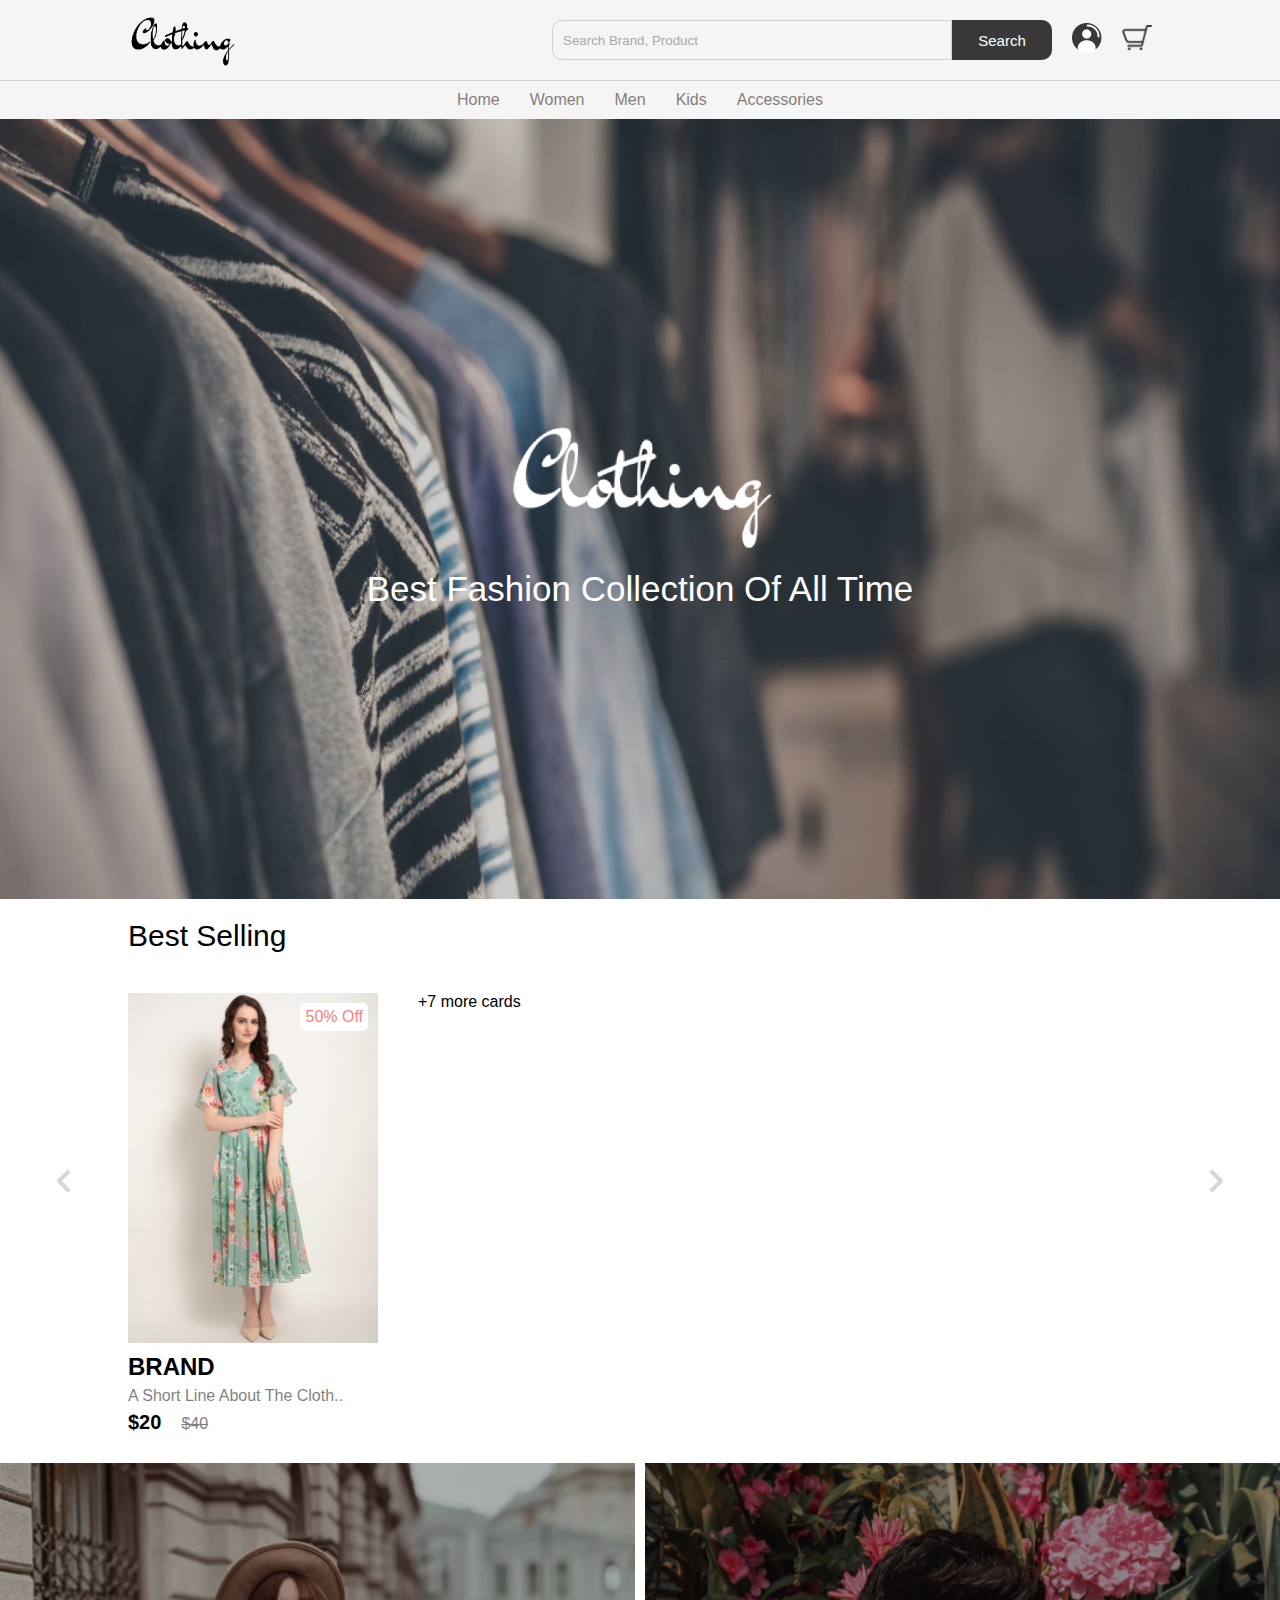
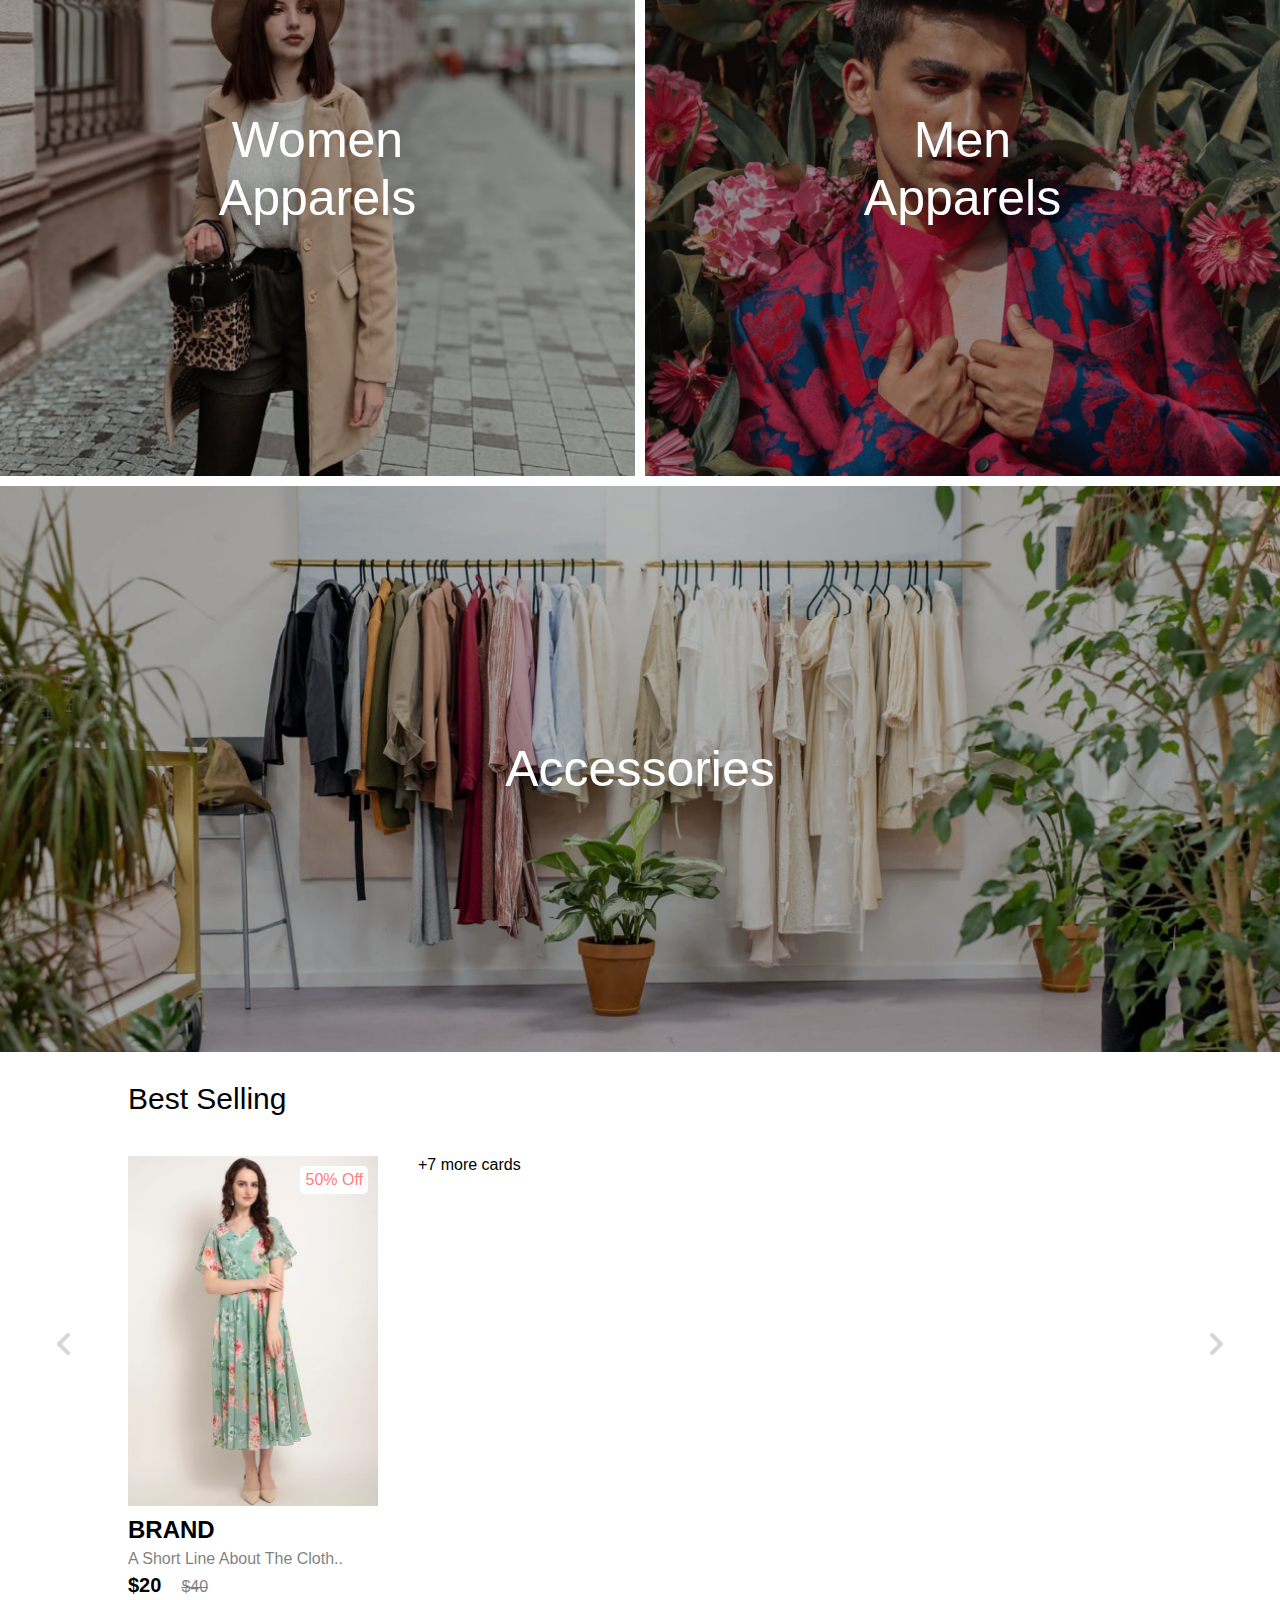
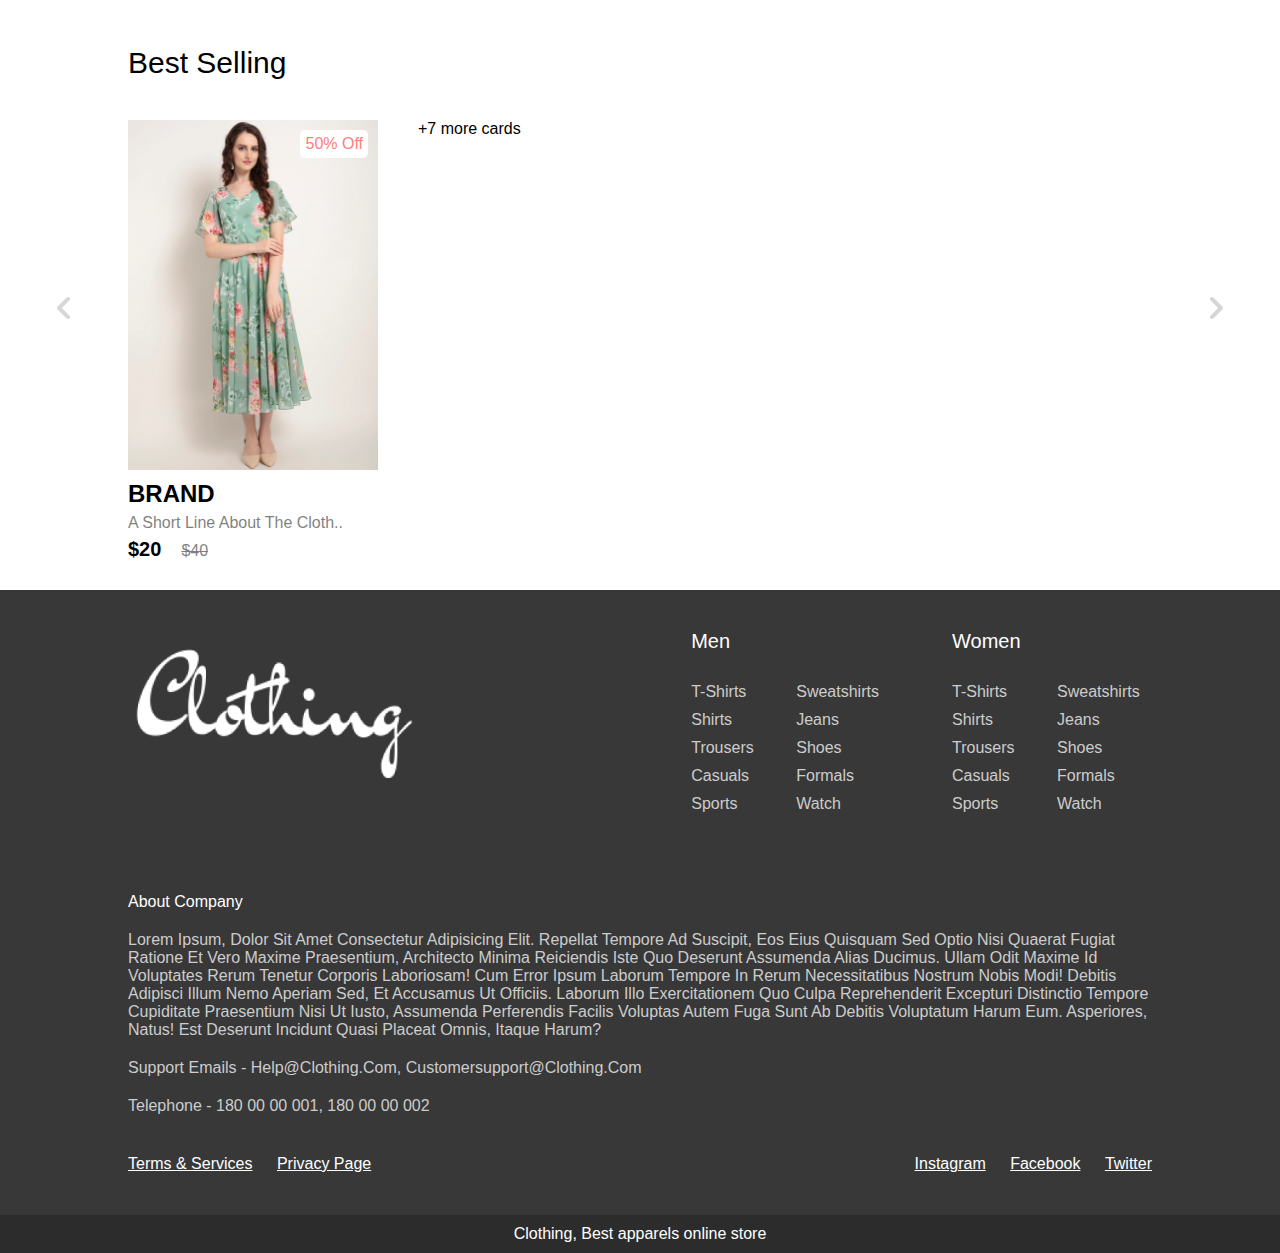
<file: index.html>
<!DOCTYPE html>
<html lang="en">
<head>
    <meta charset="UTF-8">
    <meta http-equiv="X-UA-Compatible" content="IE=edge">
    <meta name="viewport" content="width=device-width, initial-scale=1.0">
    <title>satya-eccommerce</title>
    <script src="home.js"></script>
    <link rel="stylesheet" href="home.css">
</head>
<body>
    <!-- <nav class="navbar">
        <div class="nav">
            <img src="../img/dark-logo.png" class="brand-logo" alt="">
            <div class="nav-items">
                <div class="search">
                    <input type="text" class="search-box" placeholder="search brand, product">
                    <button class="search-btn">search</button>
                </div>
                <a href="#"><img src="../img/user.png" alt=""></a>
                <a href="#"><img src="../img/cart.png" alt=""></a>
            </div>
        </div>
        <ul class="links-container">
            <li class="link-item"><a href="#" class="link">home</a></li>
            <li class="link-item"><a href="#" class="link">women</a></li>
            <li class="link-item"><a href="#" class="link">men</a></li>
            <li class="link-item"><a href="#" class="link">kids</a></li>
            <li class="link-item"><a href="#" class="link">accessories</a></li>
        </ul>
        </nav> -->
        
        <nav class="navbar"></nav>
    <script src="nav.js"></script>

    <header class="hero-section">
        <div class="content">
            <img src="light-logo.png" class="logo" alt="">
            <p class="sub-heading">best fashion collection of all time</p>
        </div>
    </header>

    <section class="product">
        <h2 class="product-category">best selling</h2>
        <button class="pre-btn"><img src="arrow.png" alt=""></button>
        <button class="nxt-btn"><img src="arrow.png" alt=""></button>
        <div class="product-container">
            <div class="product-card">
                <div class="product-image">
                    <span class="discount-tag">50% off</span>
                    <img src="card1.png" class="product-thumb" alt="">
                    <button class="card-btn">add to whislist</button>
                </div>
                <div class="product-info">
                    <h2 class="product-brand">brand</h2>
                    <p class="product-short-des">a short line about the cloth..</p>
                    <span class="price">$20</span><span class="actual-price">$40</span>
                </div>
            </div>
            +7 more cards
        </div>
    </section>
      
    <section class="collection-container">
        <a href="#" class="collection">
            <img src="women-collection.png" alt="">
            <p class="collection-title">women <br> apparels</p>
        </a>
        <a href="#" class="collection">
            <img src="men-collection.png" alt="">
            <p class="collection-title">men <br> apparels</p>
        </a>
        <a href="#" class="collection">
            <img src="accessories-collection.png" alt="">
            <p class="collection-title">accessories</p>
        </a>
    </section>

    <section class="product">
        <h2 class="product-category">best selling</h2>
        <button class="pre-btn"><img src="../img/arrow.png" alt=""></button>
        <button class="nxt-btn"><img src="../img/arrow.png" alt=""></button>
        <div class="product-container">
            <div class="product-card">
                <div class="product-image">
                    <span class="discount-tag">50% off</span>
                    <img src="card1.png" class="product-thumb" alt="">
                    <button class="card-btn">add to whislist</button>
                </div>
                <div class="product-info">
                    <h2 class="product-brand">brand</h2>
                    <p class="product-short-des">a short line about the cloth..</p>
                    <span class="price">$20</span><span class="actual-price">$40</span>
                </div>
            </div>
            +7 more cards
        </div>
    </section>

    <section class="product">
        <h2 class="product-category">best selling</h2>
        <button class="pre-btn"><img src= "arrow.png" alt=""></button>
        <button class="nxt-btn"><img src="arrow.png" alt=""></button>
        <div class="product-container">
            <div class="product-card">
                <div class="product-image">
                    <span class="discount-tag">50% off</span>
                    <img src="card1.png" class="product-thumb" alt="">
                    <button class="card-btn">add to whislist</button>
                </div>
                <div class="product-info">
                    <h2 class="product-brand">brand</h2>
                    <p class="product-short-des">a short line about the cloth..</p>
                    <span class="price">$20</span><span class="actual-price">$40</span>
                </div>
            </div>
            +7 more cards
        </div>
    </section>

    <!-- <footer>
        <div class="footer-content">
            <img src="../img/light-logo.png" class="logo" alt="">
            <div class="footer-ul-container">
                <ul class="category">
                    <li class="category-title">men</li>
                    <li><a href="#" class="footer-link">t-shirts</a></li>
                    <li><a href="#" class="footer-link">sweatshirts</a></li>
                    <li><a href="#" class="footer-link">shirts</a></li>
                    <li><a href="#" class="footer-link">jeans</a></li>
                    <li><a href="#" class="footer-link">trousers</a></li>
                    <li><a href="#" class="footer-link">shoes</a></li>
                    <li><a href="#" class="footer-link">casuals</a></li>
                    <li><a href="#" class="footer-link">formals</a></li>
                    <li><a href="#" class="footer-link">sports</a></li>
                    <li><a href="#" class="footer-link">watch</a></li>
                </ul>
                <ul class="category">
                    <li class="category-title">women</li>
                    <li><a href="#" class="footer-link">t-shirts</a></li>
                    <li><a href="#" class="footer-link">sweatshirts</a></li>
                    <li><a href="#" class="footer-link">shirts</a></li>
                    <li><a href="#" class="footer-link">jeans</a></li>
                    <li><a href="#" class="footer-link">trousers</a></li>
                    <li><a href="#" class="footer-link">shoes</a></li>
                    <li><a href="#" class="footer-link">casuals</a></li>
                    <li><a href="#" class="footer-link">formals</a></li>
                    <li><a href="#" class="footer-link">sports</a></li>
                    <li><a href="#" class="footer-link">watch</a></li>
                </ul>
            </div>
        </div>

        <p class="footer-title">about company</p>
    <p class="info">Lorem ipsum, dolor sit amet consectetur adipisicing elit. Repellat tempore ad suscipit, eos eius quisquam sed optio nisi quaerat fugiat ratione et vero maxime praesentium, architecto minima reiciendis iste quo deserunt assumenda alias ducimus. Ullam odit maxime id voluptates rerum tenetur corporis laboriosam! Cum error ipsum laborum tempore in rerum necessitatibus nostrum nobis modi! Debitis adipisci illum nemo aperiam sed, et accusamus ut officiis. Laborum illo exercitationem quo culpa reprehenderit excepturi distinctio tempore cupiditate praesentium nisi ut iusto, assumenda perferendis facilis voluptas autem fuga sunt ab debitis voluptatum harum eum. Asperiores, natus! Est deserunt incidunt quasi placeat omnis, itaque harum?</p>
    <p class="info">support emails - help@clothing.com, customersupport@clothing.com</p>
    <p class="info">telephone - 180 00 00 001, 180 00 00 002</p>
    <div class="footer-social-container">
        <div>
            <a href="#" class="social-link">terms & services</a>
            <a href="#" class="social-link">privacy page</a>
        </div>
        <div>
            <a href="#" class="social-link">instagram</a>
            <a href="#" class="social-link">facebook</a>
            <a href="#" class="social-link">twitter</a>
        </div>
    </div>
    <p class="footer-credit">Clothing, Best apparels online store</p>
    </footer> -->

    <footer></footer>

<script src="footer.js"></script>
  
    
</body>
</html>
</file>
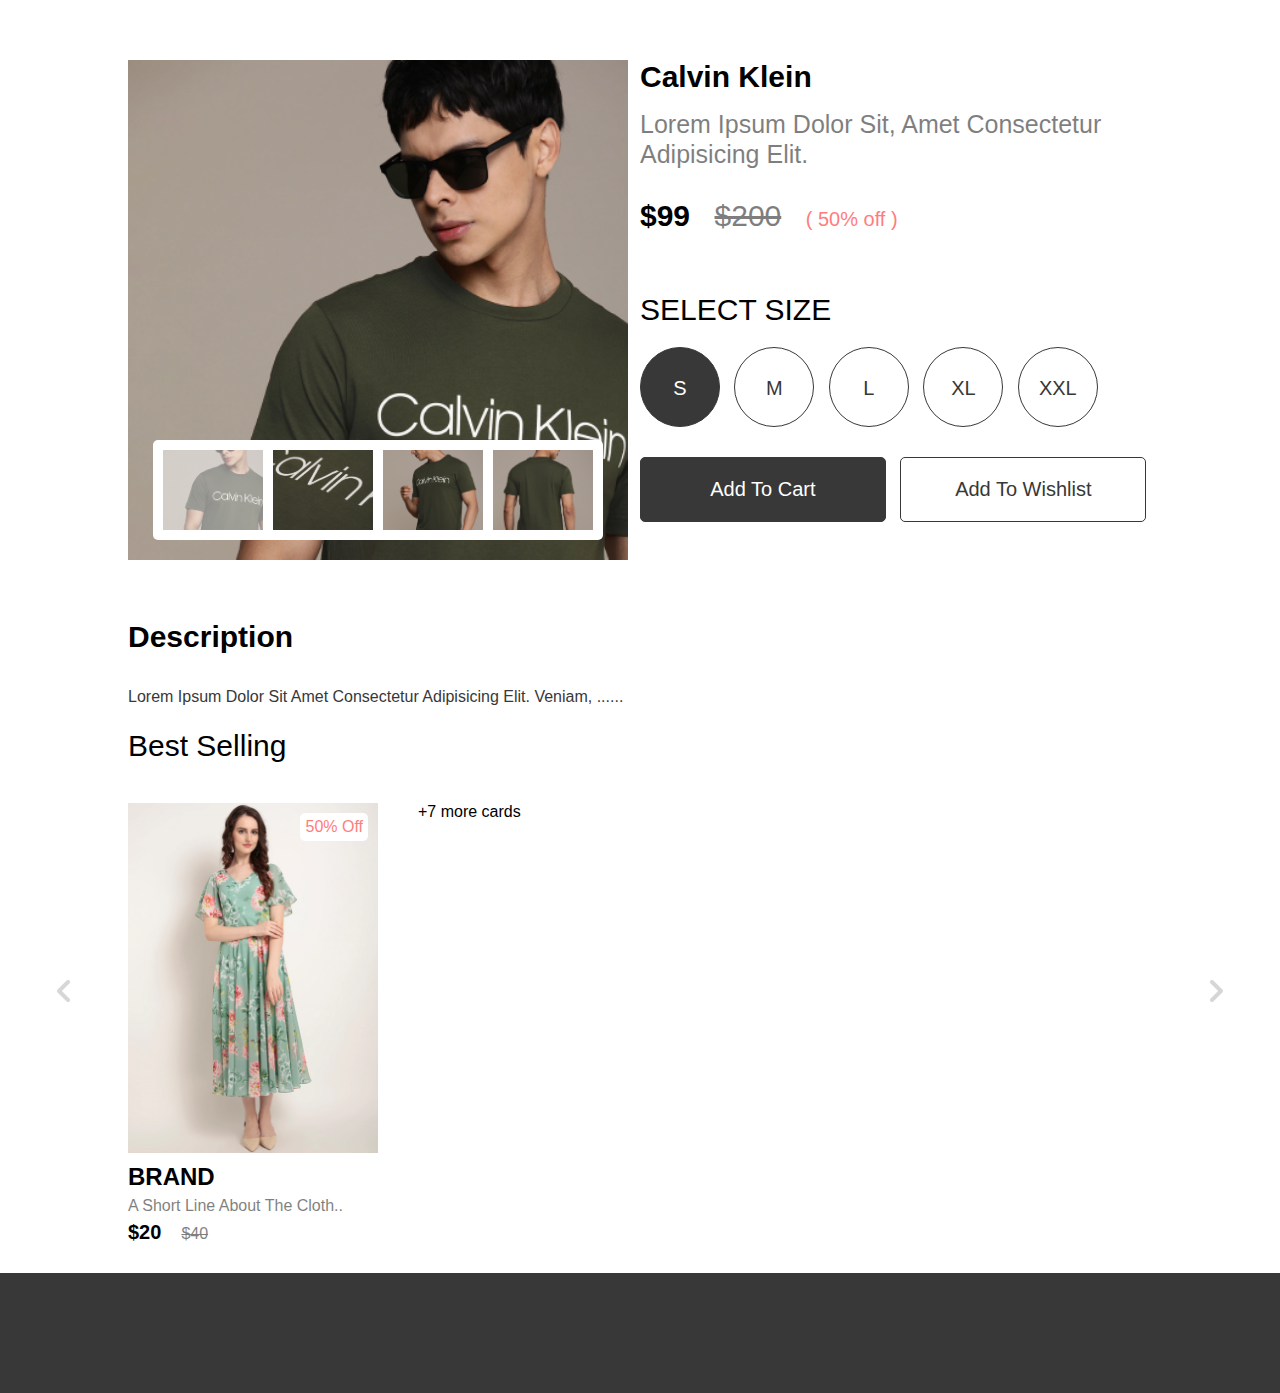
<file: product.html>
<!DOCTYPE html>
<html lang="en">
<head>
    <meta charset="UTF-8">
    <meta http-equiv="X-UA-Compatible" content="IE=edge">
    <meta name="viewport" content="width=device-width, initial-scale=1.0">
    <title>product</title>

    <link rel="stylesheet" href="home.css">
    <link rel="stylesheet" href="product.css">

    <script src="nav.js"></script>
    <script src="footer.js"></script>
    <script src="home.js"></script>
    <script src="product.js"></script>


</head>
<body>
    <nav class="navbar"></nav>

    <section class="product-details">
        <div class="image-slider">
            <div class="product-images">
                <img src="product image 1.png" class="active" alt="">
                <img src="product image 2.png" alt="">
                <img src="product image 3.png" alt="">
                <img src="product image 4.png" alt="">
            </div>
        </div>

        <div class="details">
            <h2 class="product-brand">calvin klein</h2>
            <p class="product-short-des">Lorem ipsum dolor sit, amet consectetur adipisicing elit.</p>
            <span class="product-price">$99</span>
            <span class="product-actual-price">$200</span>
            <span class="product-discount">( 50% off )</span>
    
            <p class="product-sub-heading">select size</p>
    
            <input type="radio" name="size" value="s" checked hidden id="s-size">
            <label for="s-size" class="size-radio-btn check">s</label>
            <input type="radio" name="size" value="m" hidden id="m-size">
            <label for="m-size" class="size-radio-btn">m</label>
            <input type="radio" name="size" value="l" hidden id="l-size">
            <label for="l-size" class="size-radio-btn">l</label>
            <input type="radio" name="size" value="xl" hidden id="xl-size">
            <label for="xl-size" class="size-radio-btn">xl</label>
            <input type="radio" name="size" value="xxl" hidden id="xxl-size">
            <label for="xxl-size" class="size-radio-btn">xxl</label>
    
            <button class="btn cart-btn">add to cart</button>
            <button class="btn">add to wishlist</button>
        </div>
    </section>

    <section class="detail-des">
        <h2 class="heading">description</h2>
        <p class="des">Lorem ipsum dolor sit amet consectetur adipisicing elit. Veniam, ......</p>
    </section>

    <section class="product">
        <h2 class="product-category">best selling</h2>
        <button class="pre-btn"><img src="arrow.png" alt=""></button>
        <button class="nxt-btn"><img src="arrow.png" alt=""></button>
        <div class="product-container">
            <div class="product-card">
                <div class="product-image">
                    <span class="discount-tag">50% off</span>
                    <img src="card1.png" class="product-thumb" alt="">
                    <button class="card-btn">add to whislist</button>
                </div>
                <div class="product-info">
                    <h2 class="product-brand">brand</h2>
                    <p class="product-short-des">a short line about the cloth..</p>
                    <span class="price">$20</span><span class="actual-price">$40</span>
                </div>
            </div>
            +7 more cards
        </div>
    </section>

    <footer></footer>
</body>
</html>
</file>
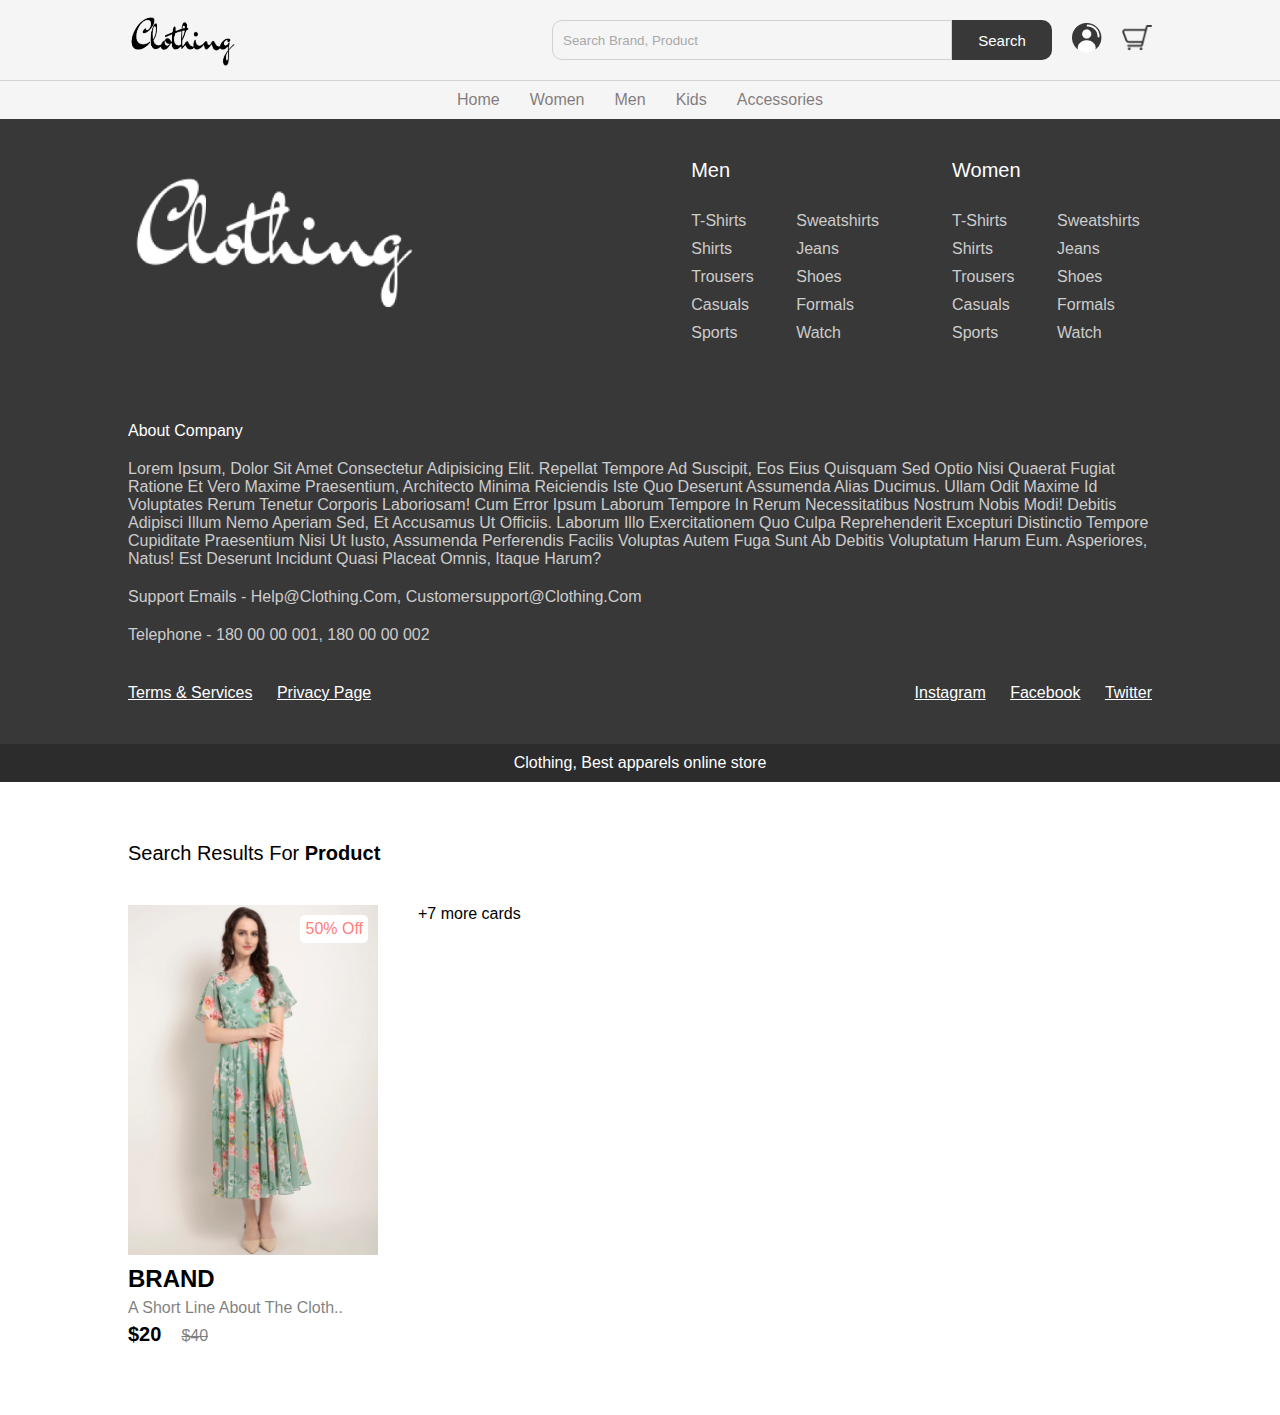
<file: search.html>
<!DOCTYPE html>
<html lang="en">
<head>
    <meta charset="UTF-8">
    <meta http-equiv="X-UA-Compatible" content="IE=edge">
    <meta name="viewport" content="width=device-width, initial-scale=1.0">
    <title>search</title>

    <link rel="stylesheet" href="home.css">
   <link rel="stylesheet" href="search.css">
</head>
<body>
    
    <nav class="navbar"></nav>
    <footer></footer>

    <script src="nav.js"></script>
    <script src="footer.js"></script>

    <section class="search-results">
        <h2 class="heading">search results for <span>product</span></h2>
        <div class="product-container">
            <div class="product-card">
                <div class="product-image">
                    <span class="discount-tag">50% off</span>
                    <img src="card1.png" class="product-thumb" alt="">
                    <button class="card-btn">add to whislist</button>
                </div>
                <div class="product-info">
                    <h2 class="product-brand">brand</h2>
                    <p class="product-short-des">a short line about the cloth..</p>
                    <span class="price">$20</span><span class="actual-price">$40</span>
                </div>
            </div>
            +7 more cards
        </div>
    </section>
</body>
</html>
</file>
<file: home.css>
@import 'nav.css';
@import 'footer.css';

.hero-section{
    width: 100%;
    height: calc(100vh - 120px);
    background-image: url('../img/header.png');
    background-size: cover;
    display: flex;
    justify-content: center;
    align-items: center;
}

.hero-section .logo{
    height: 150px;
    display: block;
    margin: auto;
}

.hero-section .sub-heading{
    margin-top: 10px;
    text-align: center;
    color: #fff;
    text-transform: capitalize;
    font-size: 35px;
    font-weight: 300;
}
.product{
    position: relative;
    overflow: hidden;
    padding: 20px 0;
}

.product-category{
    padding: 0 10vw;
    font-size: 30px;
    font-weight: 500;
    margin-bottom: 40px;
    text-transform: capitalize;
}
.product-container{
    padding: 0 10vw;
    display: flex;
    overflow-x: auto;
    scroll-behavior: smooth;
}

.product-container::-webkit-scrollbar{
    display: none;
}

.product-card{
    flex: 0 0 auto;
    width: 250px;
    height: 450px;
    margin-right: 40px;
}

.product-image{
    position: relative;
    width: 100%;
    height: 350px;
    overflow: hidden;
}

.product-thumb{
    width: 100%;
    height: 350px;
    object-fit: cover;
}

.discount-tag{
    position: absolute;
    background: #fff;
    padding: 5px;
    border-radius: 5px;
    color: #ff7d7d;
    right: 10px;
    top: 10px;
    text-transform: capitalize;
}

.card-btn{
    position: absolute;
    bottom: 10px;
    left: 50%;
    transform: translateX(-50%);
    padding: 10px;
    width: 90%;
    text-transform: capitalize;
    border: none;
    outline: none;
    background: #fff;
    border-radius: 5px;
    transition: 0.5s;
    cursor: pointer;
    opacity: 0;
}

.product-card:hover .card-btn{
    opacity: 1;
}

.card-btn:hover{
    background: #efefef;
}

.product-info{
    width: 100%;
    height: 100px;
    padding-top: 10px;
}

.product-brand{
    text-transform: uppercase;
}

.product-short-des{
    width: 100%;
    height: 20px;
    line-height: 20px;
    overflow: hidden;
    opacity: 0.5;
    text-transform: capitalize;
    margin: 5px 0;
}

.price{
    font-weight: 900;
    font-size: 20px;
}

.actual-price{
    margin-left: 20px;
    opacity: 0.5;
    text-decoration: line-through;
}
.pre-btn, .nxt-btn{
    border: none;
    width: 10vw;
    height: 100%;
    position: absolute;
    top: 0;
    display: flex;
    justify-content: center;
    align-items: center;
    background: linear-gradient(90deg, rgba(255, 255, 255, 0) 0%, #fff 100%);
    cursor: pointer;
    z-index: 8;
}

.pre-btn{
    left: 0;
    transform: rotate(180deg);
}

.nxt-btn{
    right: 0;
}

.pre-btn img, .nxt-btn img{
    opacity: 0.2;
}

.pre-btn:hover img, .nxt-btn:hover img{
    opacity: 1;
}
.collection-container{
    width: 100%;
    display: grid;
    grid-template-columns: repeat(2, 1fr);
    grid-gap: 10px;
}

.collection{
    position: relative;
}

.collection img{
    width: 100%;
    height: 100%;
    object-fit: cover;
}

.collection p{
    position: absolute;
    top: 50%;
    left: 50%;
    transform: translate(-50%, -50%);
    text-align: center;
    color: #fff;
    font-size: 50px;
    text-transform: capitalize;
}

.collection:nth-child(3){
    grid-column: span 2;
    margin-bottom: 10px;
}
</file>
<file: product.css>
.product-details{
    width: 100%;
    padding: 60px 10vw;
    display: flex;
    justify-content: space-between;
}

.image-slider{
    width: 500px;
    height: 500px;
    position: relative;
    background-image: url('../img/product\ image\ 1.png');
    background-size: cover;
}

.product-images{
    position: absolute;
    bottom: 20px;
    left: 50%;
    transform: translateX(-50%);
    width: 90%;
    background: #fff;
    border-radius: 5px;
    display: grid;
    grid-template-columns: repeat(4, 1fr);
    height: 100px;
    grid-gap: 10px;
    padding: 10px;
}

.product-images img{
    width: 100%;
    height: 80px;
    object-fit: cover;
    cursor: pointer;
}

.product-images img.active{
    opacity: 0.5;
}
.details{
    width: 50%;
}

.details .product-brand{
    text-transform: capitalize;
    font-size: 30px;
}

.details .product-short-des{
    font-size: 25px;
    line-height: 30px;
    height: auto;
    margin: 15px 0 30px;
}

.product-price{
    font-weight: 700;
    font-size: 30px;
}

.product-actual-price{
    font-size: 30px;
    opacity: 0.5;
    text-decoration: line-through;
    margin: 0 20px;
    font-weight: 300;
}

.product-discount{
    color: #ff7d7d;
    font-size: 20px;
}

.product-sub-heading{
    font-size: 30px;
    text-transform: uppercase;
    margin: 60px 0 10px;
    font-weight: 300;
}

.size-radio-btn{
    display: inline-block;
    width: 80px;
    height: 80px;
    text-align: center;
    font-size: 20px;
    border: 1px solid #383838;
    border-radius: 50%;
    margin: 10px;
    margin-left: 0;
    line-height: 80px;
    text-transform: uppercase;
    color: #383838;
    cursor: pointer;
}

.size-radio-btn.check{
    background: #383838;
    color: #fff;
}

.btn{
    width: 48%;
    padding: 20px;
    border-radius: 5px;
    background: none;
    border: 1px solid #383838;
    color: #383838;
    font-size: 20px;
    cursor: pointer;
    margin: 20px 0;
    text-transform: capitalize;
}

.cart-btn{
    margin-right: 2%;
    background: #383838;
    color: #fff;
}
.detail-des{
    padding: 0 10vw;
    text-transform: capitalize;
}

.heading{
    font-size: 30px;
    margin-bottom: 30px;
}

.des{
    color: #383838;
    line-height: 25px;
}
</file>
<file: search.css>
.search-results{
    width: 100%;
    padding: 60px 0;
}

.heading{
    font-size: 20px;
    text-transform: capitalize;
    font-weight: 400;
    margin-bottom: 40px;
    padding: 0 10vw;
}

.heading span{
    font-weight: 700;
}
.product-container{
    display: grid;
    grid-template-columns: repeat(4, 1fr);
    height: auto;
    grid-row-gap: 40px;
}
</file>
